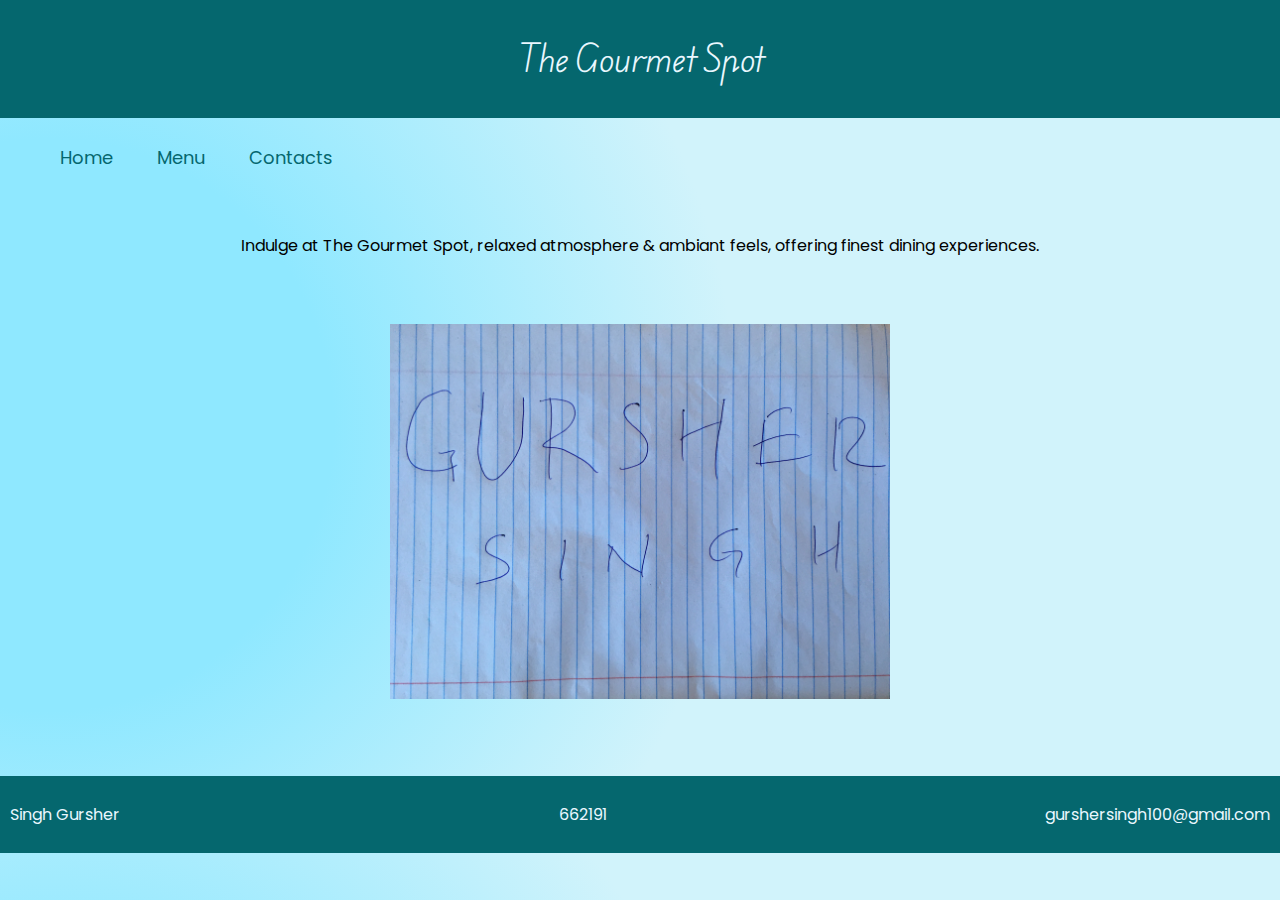
<file: index.html>
<!DOCTYPE html>
<html lang="en">
<head>
    <meta charset="UTF-8">
    <meta name="viewport" content="width=device-width, initial-scale=1.0">
    <title>The Gourmet Spot</title>
    <link rel="stylesheet" href="style.css">
</head>
<body>
    <header>
        <h1>The Gourmet Spot</h1>
    </header>
    <nav>
        <ul>
            <li><a href="#" target="_blank">Home</a></li>
            <li><a href="menu.html" target="_blank">Menu</a></li>
            <li><a href="contacts.html" target="_blank">Contacts</a></li>
        </ul>        
    </nav>
    <main>
        <section class="welcome">
            <p>Indulge at The Gourmet Spot, relaxed atmosphere & ambiant feels, offering finest dining experiences.</p>
            <img src="myName.JPG" alt="Name">
        </section>
    </main>
    <footer>
        <p>Singh Gursher</p>
        <p>662191</p>
        <p>gurshersingh100@gmail.com</p>
    </footer>
</body>
</html>
</file>
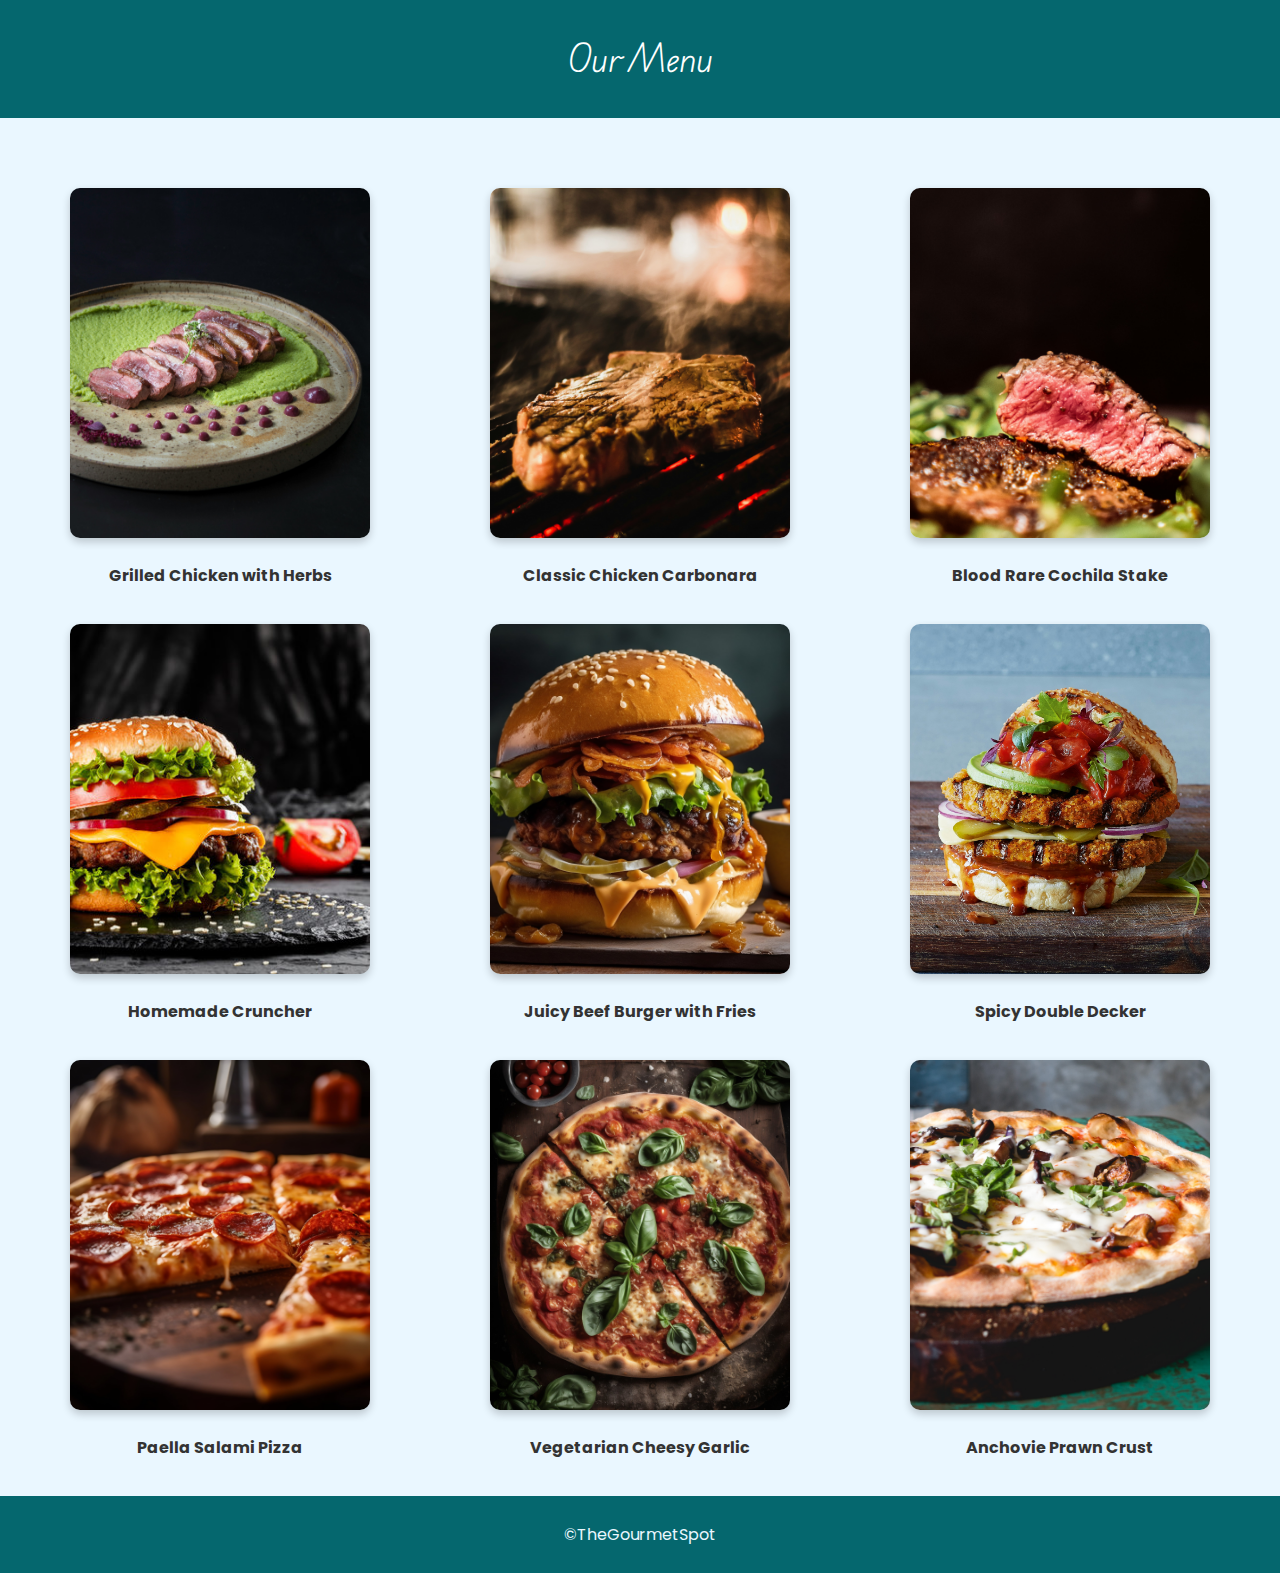
<file: menu.html>
<!DOCTYPE html>
<html lang="en">
<head>
    <meta charset="UTF-8">
    <meta name="viewport" content="width=device-width, initial-scale=1.0">
    <title>Menu - The Gourmet Spot</title>
    <link rel="stylesheet" href="menuStyle.css">
</head>
<body>
    <header>
        <h1>Our Menu</h1>
    </header>
    <main>
        <section class="menu-grid">
            <div class="menu-item">
                <img src="stake1.jpg" alt="Dish 1">
                <p>Grilled Chicken with Herbs</p>
            </div>
            <div class="menu-item">
                <img src="stake2.jpg" alt="Dish 2">
                <p>Classic Chicken Carbonara</p>
            </div>
            <div class="menu-item">
                <img src="stake3.jpg" alt="Dish 3">
                <p>Blood Rare Cochila Stake</p>
            </div>
            <div class="menu-item">
                <img src="burger3.jpg" alt="Dish 4">
                <p>Homemade Cruncher</p>
            </div>
            <div class="menu-item">
                <img src="burger2.jpg" alt="Dish 5">
                <p>Juicy Beef Burger with Fries</p>
            </div>
            <div class="menu-item">
                <img src="burger1.jpg" alt="Dish 6">
                <p>Spicy Double Decker</p>
            </div>
            <div class="menu-item">
                <img src="pep1.jpg" alt="Dish 7">
                <p>Paella Salami Pizza</p>
            </div>
            <div class="menu-item">
                <img src="pep3.jpg" alt="Dish 8">
                <p>Vegetarian Cheesy Garlic</p>
            </div>
            <div class="menu-item">
                <img src="pep4.jpg" alt="Dish 9">
                <p>Anchovie Prawn Crust</p>
            </div>
        </section>
        <footer>
            <p>&copyTheGourmetSpot</p>
        </footer>
    </main>
</body>
</html>
</file>
<file: style.css>
@import url('https://fonts.googleapis.com/css2?family=Edu+AU+VIC+WA+NT+Hand:wght@400..700&family=Ga+Maamli&family=Kalnia+Glaze:wght@100..700&family=Montserrat:ital,wght@0,100..900;1,100..900&family=Playwrite+DE+Grund:wght@100..400&family=Poppins:ital,wght@0,100;0,200;0,300;0,400;0,500;0,600;0,700;0,800;0,900;1,100;1,200;1,300;1,400;1,500;1,600;1,700;1,800;1,900&family=Source+Code+Pro:ital,wght@0,200..900;1,200..900&display=swap');
@import url('https://fonts.googleapis.com/css2?family=Edu+AU+VIC+WA+NT+Hand:wght@400..700&family=Ga+Maamli&family=Kalnia+Glaze:wght@100..700&family=Montserrat:ital,wght@0,100..900;1,100..900&family=Playwrite+DE+Grund:wght@100..400&family=Playwrite+IT+Moderna:wght@100..400&family=Poppins:ital,wght@0,100;0,200;0,300;0,400;0,500;0,600;0,700;0,800;0,900;1,100;1,200;1,300;1,400;1,500;1,600;1,700;1,800;1,900&family=Source+Code+Pro:ital,wght@0,200..900;1,200..900&display=swap');

body {
    font-family: 'Poppins', sans-serif;
    background-image: radial-gradient(circle farthest-corner at 3.7% 49.8%,  rgba(143,232,255,1) 21.9%, rgba(209,243,251,1) 52.9% );
    margin: 0;
    padding: 0;
    text-align: center;
}

header {
    background-color: #05676e;
    color: #eaf7ff;
    padding: 10px;
    font-size: 16px;
}

h1 {
    font-family: "Edu AU VIC WA NT Hand", serif;
    font-optical-sizing: auto;
    font-size: 32;
    font-weight: 100;
    font-style: normal;
}

nav {
    display: flex;
    justify-content: space-between;
    align-items: center;
    flex-wrap: wrap;
}

nav ul li {
    display: inline-block;
    list-style: none;
    margin: 10px 20px;
}

nav ul li a {
    color: #05676e;
    text-decoration: none;
    font-size: 18px;
    position: relative;
}

nav ul li a::after {
    content: '';
    width: 0;
    height: 3px;
    background: #ffd505;
    position: absolute;
    left: 0;
    bottom: -6px;
}

nav ul li a:hover::after {
    width: 100%;
}

main {
    padding: 20px;
}

.welcome img {
    width: 500px;
    height: auto;
    margin-top: 50px;
}
.welcome {
    margin-bottom: 50px; 
}

footer {
    display: flex;
    align-items: center;
    justify-content: space-between;
    background-color: #05676e;
    color: #eaf7ff;
    padding: 10px;
    position: relative; 
    width: 100%;
    bottom: 0;
    flex-wrap: wrap; 
    box-sizing: border-box;
}
</file>
<file: menuStyle.css>
@import url('https://fonts.googleapis.com/css2?family=Edu+AU+VIC+WA+NT+Hand:wght@400..700&family=Ga+Maamli&family=Kalnia+Glaze:wght@100..700&family=Montserrat:ital,wght@0,100..900;1,100..900&family=Playwrite+DE+Grund:wght@100..400&family=Poppins:ital,wght@0,100;0,200;0,300;0,400;0,500;0,600;0,700;0,800;0,900;1,100;1,200;1,300;1,400;1,500;1,600;1,700;1,800;1,900&family=Source+Code+Pro:ital,wght@0,200..900;1,200..900&display=swap');
@import url('https://fonts.googleapis.com/css2?family=Edu+AU+VIC+WA+NT+Hand:wght@400..700&family=Ga+Maamli&family=Kalnia+Glaze:wght@100..700&family=Montserrat:ital,wght@0,100..900;1,100..900&family=Playwrite+DE+Grund:wght@100..400&family=Playwrite+IT+Moderna:wght@100..400&family=Poppins:ital,wght@0,100;0,200;0,300;0,400;0,500;0,600;0,700;0,800;0,900;1,100;1,200;1,300;1,400;1,500;1,600;1,700;1,800;1,900&family=Source+Code+Pro:ital,wght@0,200..900;1,200..900&display=swap');

body {
    font-family: 'Poppins', sans-serif;
    background-color: #eaf7ff;
    margin: 0;
    padding: 0;
    text-align: center;
}

header {
    background-color: #05676e;
    color: white;
    padding: 10px;
    margin-bottom: 50px;
}

h1 {
    font-family: "Edu AU VIC WA NT Hand", serif;
    font-optical-sizing: auto;
    font-size: 32;
    font-weight: 100;
    font-style: normal;
}

.menu-grid {
    display: grid;
    grid-template-columns: repeat(3, 1fr);
    gap: 20px;
    padding: 20px;
    justify-items: center;
    align-items: center;
}

.menu-item {
    display: flex;
    flex-direction: column;
    align-items: center;
    text-align: center;
    width: 100%;
}

.menu-item img {
    width: 75%;
    height: 350px;
    object-fit: cover;
    border-radius: 10px;
    box-shadow: 0 4px 8px rgba(0, 0, 0, 0.2);
    transition: transform 0.3s ease-in-out;
}

.menu-item img:hover {
    transform: scale(1.05);
}

.menu-item p {
    margin-top: 25px;
    font-size: 16px;
    color: #333;
    font-weight: bold;
}

footer {
    background-color: #05676e;
    color: #eaf7ff;
    padding: 10px;
    position: relative; 
    width: 100%;
    bottom: 0;
    flex-wrap: wrap; 
    box-sizing: border-box;
}
</file>
